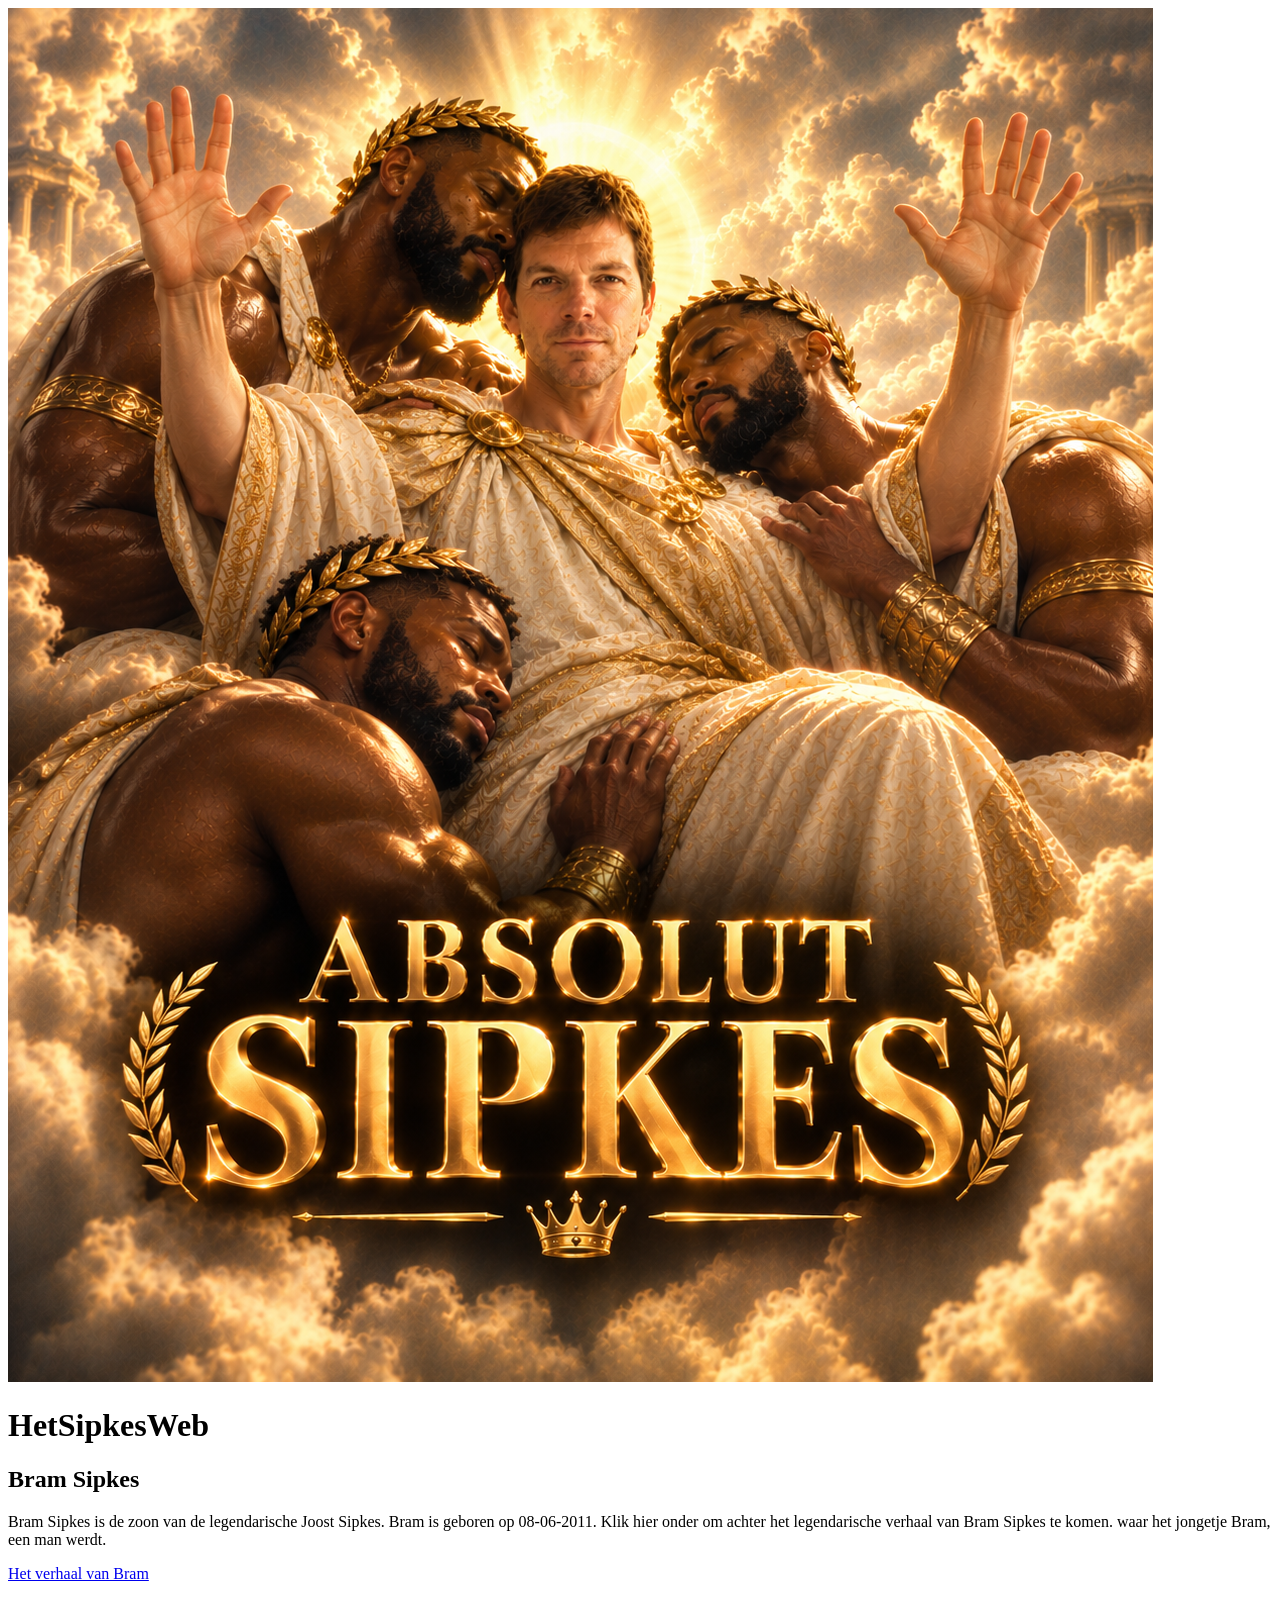
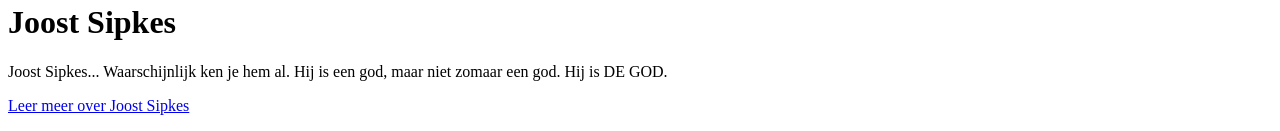
<file: oefenen/index.html>
<!DOCTYPE html>
<html>
    <head>
        <title>oefenplek</title>
    </head>
    <body>
        <img src="images/AbsoluteSipkes.png" alt="Joost Sipkes"/>
        <h1>HetSipkesWeb</h1>
        <h2>Bram Sipkes</h2>
        <p>Bram Sipkes is de zoon van de legendarische Joost Sipkes. Bram is geboren op 08-06-2011. Klik hier onder om achter het legendarische verhaal van Bram Sipkes te komen. waar het jongetje Bram, een man werdt.</p>
        <p><a href="./faq.html">Het verhaal van Bram</a></p>
        <h1>Joost Sipkes</h1>
        <p>Joost Sipkes... Waarschijnlijk ken je hem al. Hij is een god, maar niet zomaar een god. Hij is DE GOD.</p>
        <p><a href="./bestand.html">Leer meer over Joost Sipkes</a></p>
    </body>
</html>
</file>
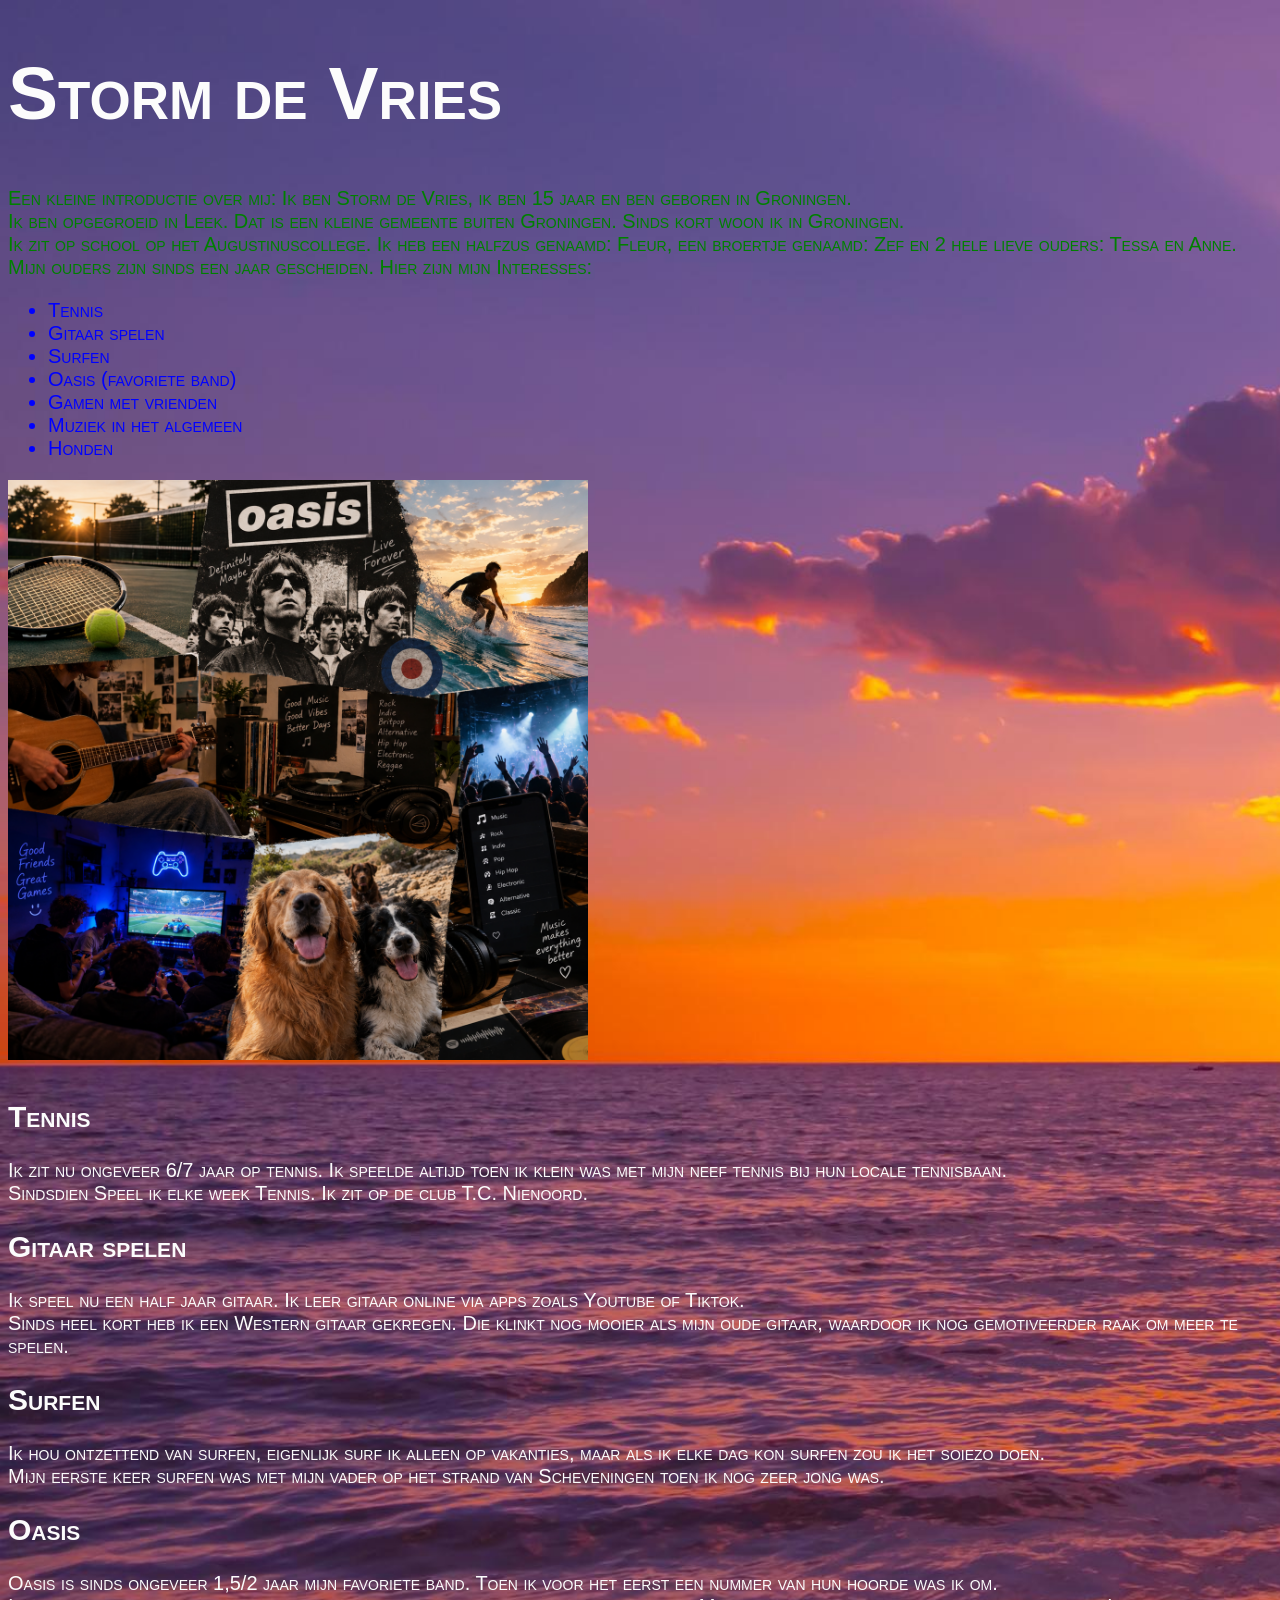
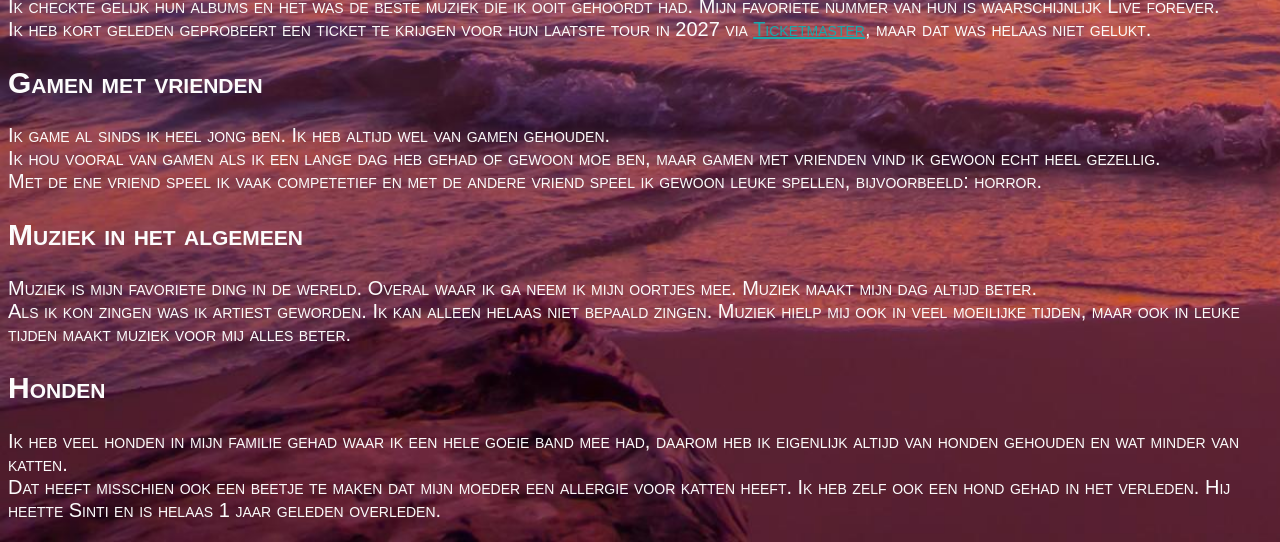
<file: overMij/index.html>
<!DOCTYPE html>
<html>
    <head>
        <title>About</title>
        <link rel="stylesheet" href="overMij.css">
    </head>
    <body>
        <div>
       <h1>Storm de Vries</h1>
       <p class="highlight belangrijk">Een kleine introductie over mij: Ik ben Storm de Vries, ik ben 15 jaar en ben geboren in Groningen.<br> Ik ben opgegroeid in Leek. Dat is een kleine gemeente buiten Groningen. Sinds kort woon ik in Groningen.<br> Ik zit op school op het Augustinuscollege. Ik heb een halfzus genaamd: Fleur, een broertje genaamd: Zef en 2 hele lieve ouders: Tessa en Anne.<br> Mijn ouders zijn sinds een jaar gescheiden. Hier zijn mijn Interesses:</p>
    <ul>
        <li>Tennis</li>
        <li>Gitaar spelen</li>
        <li>Surfen</li>
        <li>Oasis (favoriete band)</li>
        <li>Gamen met vrienden</li>
        <li>Muziek in het algemeen</li>
        <li>Honden</li>
    </ul>
    <img src="../oefenen/images/Mijn hobby's.png" alt="Mijn hobby's"/>
    <h2>Tennis</h2>
    <p>Ik zit nu ongeveer 6/7 jaar op tennis. Ik speelde altijd toen ik klein was met mijn neef tennis bij hun locale tennisbaan.<br> Sindsdien Speel ik elke week Tennis. Ik zit op de club T.C. Nienoord.</p>
    <h2>Gitaar spelen</h2>
    <p>Ik speel nu een half jaar gitaar. Ik leer gitaar online via apps zoals Youtube of Tiktok.<br> Sinds heel kort heb ik een Western gitaar gekregen. Die klinkt nog mooier als mijn oude gitaar, waardoor ik nog gemotiveerder raak om meer te spelen.</p>
    <h2>Surfen</h2>
    <p>Ik hou ontzettend van surfen, eigenlijk surf ik alleen op vakanties, maar als ik elke dag kon surfen zou ik het soiezo doen.<br> Mijn eerste keer surfen was met mijn vader op het strand van Scheveningen toen ik nog zeer jong was.</p>
    <h2>Oasis</h2>
    <p>Oasis is sinds ongeveer 1,5/2 jaar mijn favoriete band. Toen ik voor het eerst een nummer van hun hoorde was ik om.<br> Ik checkte gelijk hun albums en het was de beste muziek die ik ooit gehoordt had. Mijn favoriete nummer van hun is waarschijnlijk Live forever.<br> Ik heb kort geleden geprobeert een ticket te krijgen voor hun laatste tour in 2027 via <a href="https://www.ticketmaster.nl/artist/oasis-tickets/3668#concerten">Ticketmaster</a>, maar dat was helaas niet gelukt.</p>
    <h2>Gamen met vrienden</h2>
    <p>Ik game al sinds ik heel jong ben. Ik heb altijd wel van gamen gehouden.<br> Ik hou vooral van gamen als ik een lange dag heb gehad of gewoon moe ben, maar gamen met vrienden vind ik gewoon echt heel gezellig.<br> Met de ene vriend speel ik vaak competetief en met de andere vriend speel ik gewoon leuke spellen, bijvoorbeeld: horror.</p>
    <h2>Muziek in het algemeen</h2>
    <p>Muziek is mijn favoriete ding in de wereld. Overal waar ik ga neem ik mijn oortjes mee. Muziek maakt mijn dag altijd beter.<br> Als ik kon zingen was ik artiest geworden. Ik kan alleen helaas niet bepaald zingen. Muziek hielp mij ook in veel moeilijke tijden, maar ook in leuke tijden maakt muziek voor mij alles beter.</p>
    <h2>Honden</h2>
    <p>Ik heb veel honden in mijn familie gehad waar ik een hele goeie band mee had, daarom heb ik eigenlijk altijd van honden gehouden en wat minder van katten.<br> Dat heeft misschien ook een beetje te maken dat mijn moeder een allergie voor katten heeft. Ik heb zelf ook een hond gehad in het verleden. Hij heette Sinti en is helaas 1 jaar geleden overleden.</p>
</div>
    </body>
</html>
</file>
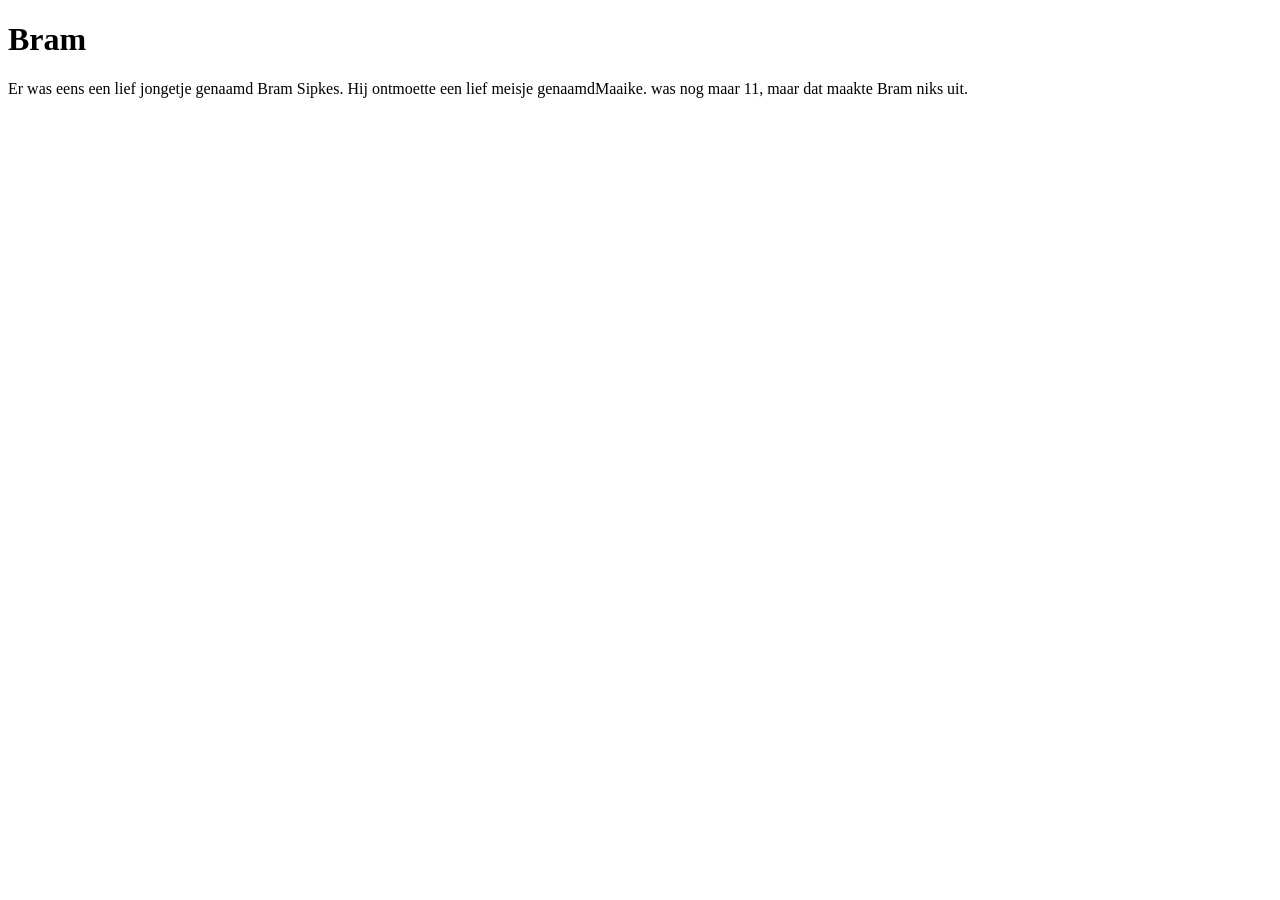
<file: oefenen/faq.html>
<!DOCTYPE html>
<html>
    <head>
        <title>Het verhaal van Bram</title>
    </head>
    <body><h1>Bram</h1>
        <p> Er was eens een lief jongetje genaamd Bram Sipkes. Hij ontmoette een lief meisje genaamd<a hrf="oudersvannu.nl/kindkalender/kind-11-jaar-oud~4bdbdff">Maaike</a>. was nog maar 11, maar dat maakte Bram niks uit.</p>
    </body>
    </html>
</file>
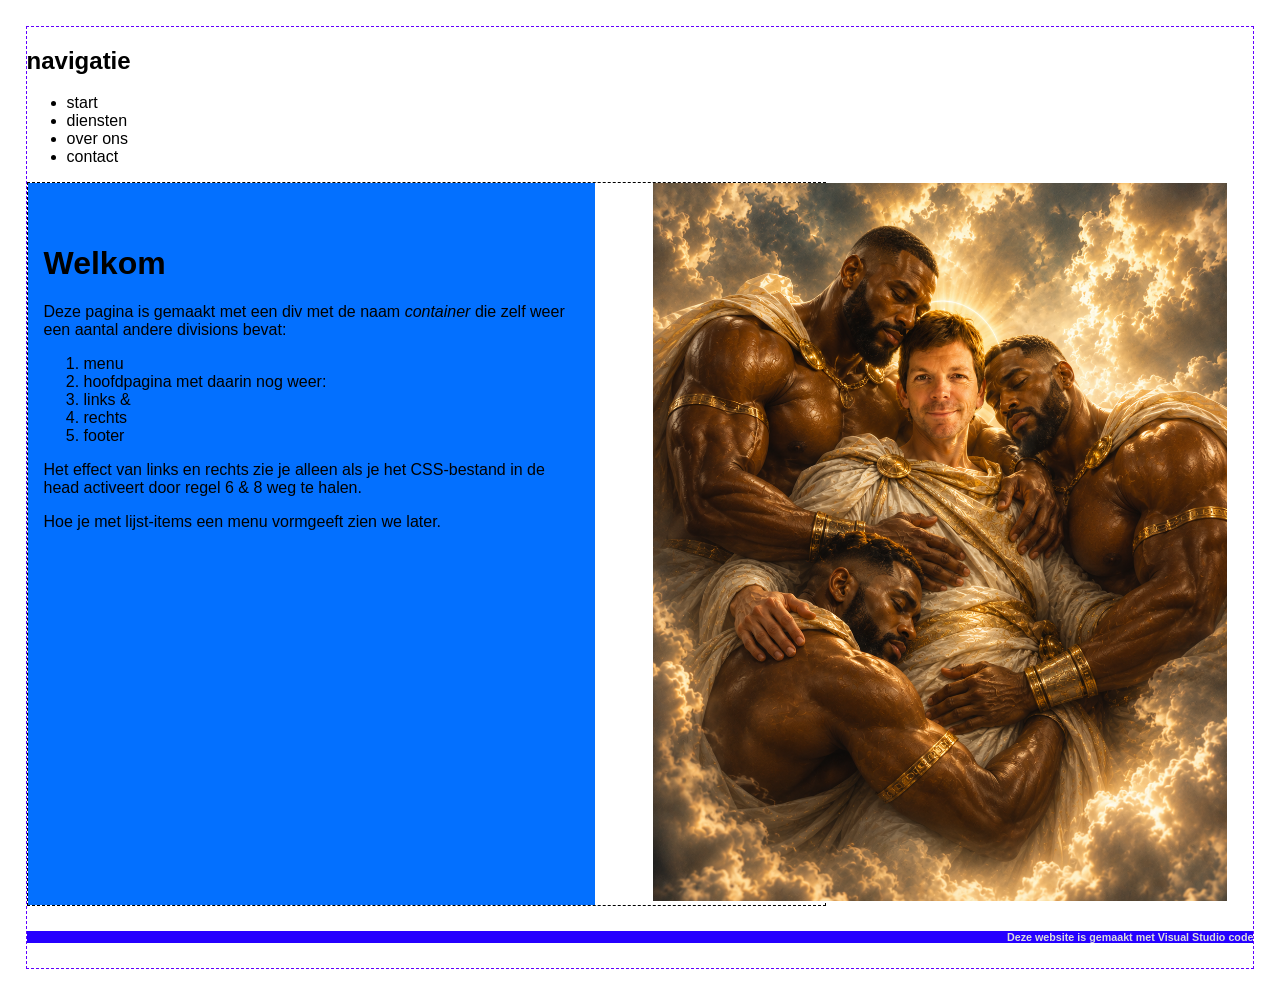
<file: voorbeeldenVanVNR/div1/div1.html>
<!DOCTYPE html>
<html lang="nl">
    <head>
        <meta charset="utf-8">
        <title>divisions #1</title>
        
            <link rel="stylesheet" href="div1.css">        
        
    </head>
    <body>
        <div id="container">
            <div id="menu">
                <h2>navigatie</h2>
                <ul>
                    <li>start</li>
                    <li>diensten</li>
                    <li>over ons</li>
                    <li>contact</li>
                </ul>
            </div> <!-- einde div menu -->
            <div id="hoofdpagina">
                <div id="links">
                    <h1>Welkom</h1>
                    <p>Deze pagina is gemaakt met een div met de naam <em>container</em> die zelf
                    weer een aantal andere divisions bevat:
                <ol>
                    <li>menu</li>
                    <li>hoofdpagina met daarin nog weer:</li>
                    <li>links &</li>
                    <li>rechts</li>
                    <li>footer</li>
                </ol>
                Het effect van links en rechts zie je alleen als je het CSS-bestand in de head activeert
                door regel 6 & 8 weg te halen.
                </p>
                <p>
                    Hoe je met lijst-items een menu vormgeeft zien we later.
                </p>
                </div>
                <div id="rechts">
                    <img src="./ABSOLUTE JOOST!.png">
                </div>                
            </div> <!-- einde div hoofdpagina -->
            <div id="footer">
                <h6>Deze website is gemaakt met Visual Studio code</h6>
            </div> <!-- einde div footer -->
        </div>
    </body>
</html>
</file>
<file: overMij/overMij.css>
body {
    color: rgb(252, 252, 252);
    font-size: 4.5rem;
    font-family: 'Lucida Sans', 'Lucida Sans Regular',Geneva, Verdana, sans-serif;
    font-variant: small-caps;
    background-image: url(../oefenen/images/strand.jpg);
    background-size: cover;

p {
     font-size: 20px;
    }
h2 {
    font-size: 30px;
}
ul {
    font-size: 20px;
}
h1 {
    font-size: 75px;
}
a {
    color: color-mix(in srgb-linear, rgb(10, 228, 28) 50%, rgb(35, 0, 231) 50%);
}
img {
    width: 580px;
    height: auto; 
}
body {
    background-color: rgb(26, 3, 3);
}
.highlight {
    color:orange
}
.belangrijk {
    color:green
}
li {
    color:red; font-size: 20px
}
li {
    color:blue
}
</file>
<file: voorbeeldenVanVNR/div1/div1.css>
body {
    padding: 0;
    margin: 0;   
    font-family:'Segoe UI', Tahoma, Geneva, Verdana, sans-serif;
    color: #000000;
}

#container {
    margin: 2%;
    border: 1px dashed #6200ff;    
}

#hoofdpagina {
    display: flex;
    width: 65%;
    border: 1px dashed rgb(0, 0, 0);
}

#links {
    width: 70%;
    background-color: rgb(3, 112, 255);
    padding: 5% 2% 0% 2%;
}

#rechts {
    width: 30%;
}

img {
    width: 250%;
    margin-left: 25%;
}

#footer {
    background-color: #2600ff;
    color: #DDD;
    text-align: right;
}
</file>
